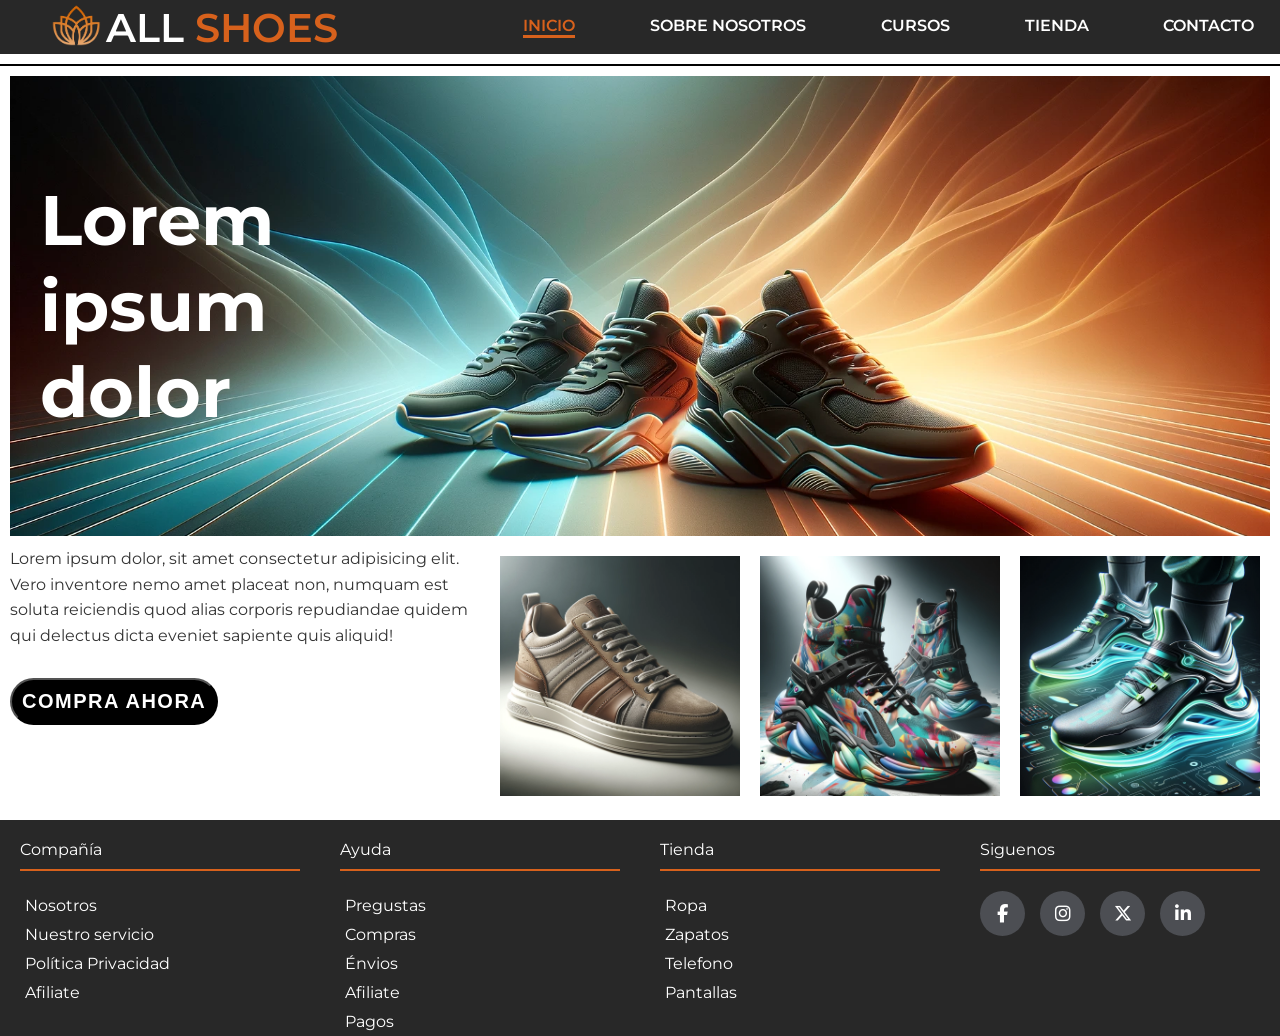
<file: index.html>
<!DOCTYPE html>
<html lang="en">

<head>
    <meta charset="UTF-8">
    <link href="https://fonts.googleapis.com/css2?family=Montserrat:wght@400;700;900&display=swap" rel="stylesheet">
    <meta name="viewport" content="width=device-width, initial-scale=1.0">
    <link rel="stylesheet" href="https://cdnjs.cloudflare.com/ajax/libs/font-awesome/6.5.1/css/all.min.css">
    <title>Incio</title>
    <link rel="stylesheet" href="css/generico.css">
    <link rel="stylesheet" href="css/header.css">
    <link rel="stylesheet" href="css/footer.css">
    <link rel="stylesheet" href="css/index.css">

</head>

<body>
     <!-- navegacion -->
    <header class="cabecera-principal">
        <div class="logo">
            <div>
                <img src="recurses/Imagenes/Logos/Logo.png" alt="50px">
            </div>
            <div class="texto-logo">
                <a href="">
                    <span class="blanco-texto">ALL</span>
                    <span class="naranja-texto">SHOES</span>
                </a>
            </div>

        </div>
        <div class="navegacion">
            <div class="inicio activo">
                <a href="#">
                    <p>Inicio</p>
                </a>
            </div>
            <div class="sobre-nosotros">
                <a href="html/sobre-nosotros.html">
                    <p>Sobre Nosotros</p>
                </a>
            </div>
            <div class="cursos">
                <a href="html/cursos.html">
                    <p>Cursos</p>
                </a>
            </div>
            <div class="tienda">
                <a href="html/tienda.html">
                    <p>Tienda</p>
                </a>
            </div>
            <div class="contacto">
                <a href="html/contacto.html">
                    <p>Contacto</p>
                </a>
            </div>
        </div>

    </header>

<!-- Contenido Principal -->

    <div class="linea"></div>

    <div class="bloque-principal">
        
        <div class="bloque-inicio">
            <h1>Lorem <br> ipsum <br> dolor </h1>
        </div>

        <div class="bloque-secundario">
            <div class="bloque">
                <div class="texto">
                    <p>Lorem ipsum dolor, sit amet consectetur adipisicing elit. Vero inventore nemo amet placeat non, numquam est soluta reiciendis quod alias corporis repudiandae quidem qui delectus dicta eveniet sapiente quis aliquid!</p>
                </div>
                <div class="boton">
                    <a href="html/tienda.html"><button>COMPRA AHORA</button></a>
                </div>
            </div class=>
            
            <div class="imagen1 , imagen">
                <img src="recurses/Imagenes/Articulos/Articulo-1.webp" alt="">
            </div>
            <div class="imagen2 , imagen">
                <img src="recurses/Imagenes/Articulos/Articulo-2.webp" alt="">
            </div>
            <div class="imagen3 , imagen">
                <img src="recurses/Imagenes/Articulos/Articulo-3.webp" alt="">
            </div>
            
        </div>
        
    </div>

    <!-- PIE DE PAGINA -->

    <footer>
        <div class="pie">
            <div class="titulo-pie">
                <p>Compañía</p>
            </div>
            <div class="lista">
                <a href="html/sobre-nosotros.html">Nosotros</a>
                <a href="html/tienda.html">Nuestro servicio</a>
                <a href="#">Política Privacidad</a>
                <a href="#">Afiliate</a>
            </div>
        </div>
        <div class="pie">
            <div class="titulo-pie">
                <p>Ayuda</p>
            </div>
            <div class="lista">
                <a href="#">Pregustas</a>
                <a href="#">Compras</a>
                <a href="#">Énvios</a>
                <a href="#">Afiliate</a>
                <a href="">Pagos</a>
            </div>
        </div>
        <div class="pie">
            <div class="titulo-pie">
                <p>Tienda</p>
            </div>
            <div class="lista">
                <a href="#">Ropa</a>
                <a href="#">Zapatos</a>
                <a href="#">Telefono</a>
                <a href="#">Pantallas</a>
            </div>
        </div>
        <div class="pie-redes">
            <div class="titulo-pie">
                <p>Siguenos</p>
            </div>
            <div class="social-icons">
                <a href="#" class="social-btn"><i class="fa-brands fa-facebook-f"></i></a>
                <a href="#" class="social-btn"><i class="fa-brands fa-instagram"></i></a>
                <a href="#" class="social-btn"><i class="fa-brands fa-x-twitter"></i></a>
                <a href="#" class="social-btn"><i class="fa-brands fa-linkedin-in"></i></a>
            </div>
        </div>
    </footer>
</body>

</html>
</file>
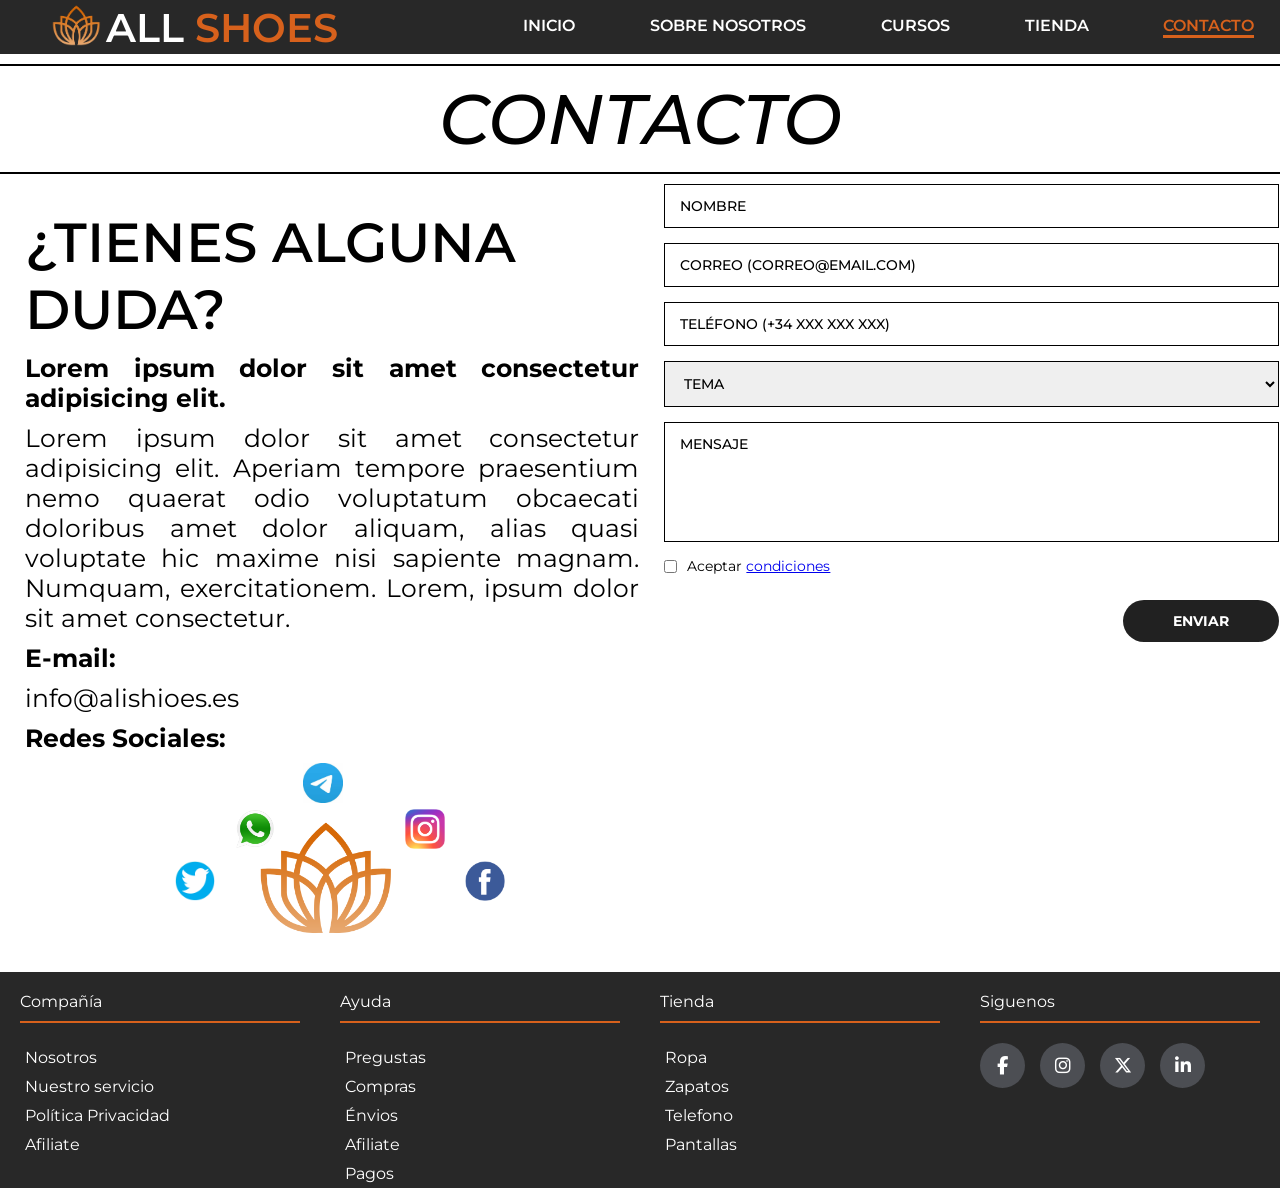
<file: html/contacto.html>
<!DOCTYPE html>
<html lang="en">

<head>
    <meta charset="UTF-8">
    <link href="https://fonts.googleapis.com/css2?family=Montserrat:wght@400;700;900&display=swap" rel="stylesheet">
    <meta name="viewport" content="width=device-width, initial-scale=1.0">
    <title>Contacto</title>
    <link rel="stylesheet" href="../css/generico.css">
    <link rel="stylesheet" href="../css/header.css">
    <link rel="stylesheet" href="../css/footer.css">
    <link rel="stylesheet" href="../css/contacto.css">
    <link rel="stylesheet" href="https://cdnjs.cloudflare.com/ajax/libs/font-awesome/6.5.1/css/all.min.css">
</head>

<body>
    <!-- navegacion -->
    <header class="cabecera-principal">
        <div class="logo">
            <div>
                <img src="../recurses/Imagenes/Logos/Logo.png" alt="50px">
            </div>
            <div class="texto-logo">
                <a href="">
                    <span class="blanco-texto">ALL</span>
                    <span class="naranja-texto">SHOES</span>
                </a>
            </div>

        </div>
        <div class="navegacion">
            <div class="inicio">
                <a href="../index.html">
                    <p>Inicio</p>
                </a>
            </div>
            <div class="sobre-nosotros">
                <a href="sobre-nosotros.html">
                    <p>Sobre Nosotros</p>
                </a>
            </div>
            <div class="cursos">
                <a href="cursos.html">
                    <p>Cursos</p>
                </a>
            </div>
            <div class="tienda">
                <a href="tienda.html">
                    <p>Tienda</p>
                </a>
            </div>
            <div class="contacto activo">
                <a href="contacto.html">
                    <p>Contacto</p>
                </a>
            </div>
        </div>

    </header>

    <!-- Contenido Principal -->

    <div class="linea"></div>
    <h1 class="titulo">Contacto</h1>
    <div class="linea"></div>

    <div class="bloque-principal">

        <div class="contacto">
            <h1>¿Tienes alguna duda?</h1>
            <p><strong>Lorem ipsum dolor sit amet consectetur adipisicing elit.</strong></p>
            <p>Lorem ipsum dolor sit amet consectetur adipisicing elit. Aperiam tempore praesentium nemo quaerat odio
                voluptatum obcaecati doloribus amet dolor aliquam, alias quasi voluptate hic maxime nisi sapiente
                magnam. Numquam, exercitationem. Lorem, ipsum dolor sit amet consectetur.</p>
            <p><strong>E-mail:</strong></p>
            <p>info@alishioes.es</p>
            <p><strong>Redes Sociales:</strong></p>
            <div class="redes-sociales">
                <div class="logos-redes">
                    <a href="https://t.me/tu_usuario" target="_blank">
                        <img  class="telegram-logo"  src="../recurses/Imagenes/RedesSociales/telegram-icon.png" alt="Telegram">
                    </a>

                    <a href="https://wa.me/34XXXXXXXXX" target="_blank">
                        <img class="whatsapp-logo" src="../recurses/Imagenes/RedesSociales/whatsapp-logo.png"
                            alt="WhatsApp">
                    </a>

                    <a href="https://twitter.com/tu_perfil" target="_blank">
                        <img class="twitter-icon" src="../recurses/Imagenes/RedesSociales/twitter-icon.png"
                            alt="Twitter">
                    </a>

                    <a href="https://instagram.com/tu_perfil" target="_blank">
                        <img class="instagram-logo" src="../recurses/Imagenes/RedesSociales/instagram-logo.png"
                            alt="Instagram">
                    </a>

                    <a href="https://facebook.com/tu_pagina" target="_blank">
                        <img class="facebook-icon" src="../recurses/Imagenes/RedesSociales/facebook-icon.png"
                            alt="Facebook">
                    </a>
                </div>
                <div class="logo">
                    <img src="../recurses/Imagenes/Logos/Logo.png" alt="">
                </div>
            </div>
        </div>

        <!-- formulario  -->

        <div class="formulario">
            <form action="">
                <input type="text" placeholder="NOMBRE" required minlength="3">
                <input type="email" placeholder="CORREO (CORREO@EMAIL.COM)" required>
                <input type="tel" placeholder="TELÉFONO (+34 XXX XXX XXX)" required
                    pattern="^\+34\s[0-9]{3}\s[0-9]{3}\s[0-9]{3}$">

                <select>
                    <option value="" disabled selected>TEMA</option>
                    <option value="consulta">Consulta</option>
                </select>

                <textarea placeholder="MENSAJE" required></textarea>

                <div class="condiciones">
                    <input type="checkbox" id="acepto">
                    <label for="acepto">Aceptar <a href="#">condiciones</a></label>
                </div>

                <div class="btn-container">
                    <button type="submit">ENVIAR</button>
                </div>
            </form>
        </div>

    </div>
    
    <!-- PIE DE PAGINA -->

    <footer>
        <div class="pie">
            <div class="titulo-pie">
                <p>Compañía</p>
            </div>
            <div class="lista">
                <a href="html/sobre-nosotros.html">Nosotros</a>
                <a href="html/tienda.html">Nuestro servicio</a>
                <a href="#">Política Privacidad</a>
                <a href="#">Afiliate</a>
            </div>
        </div>
        <div class="pie">
            <div class="titulo-pie">
                <p>Ayuda</p>
            </div>
            <div class="lista">
                <a href="#">Pregustas</a>
                <a href="#">Compras</a>
                <a href="#">Énvios</a>
                <a href="#">Afiliate</a>
                <a href="">Pagos</a>
            </div>
        </div>
        <div class="pie">
            <div class="titulo-pie">
                <p>Tienda</p>
            </div>
            <div class="lista">
                <a href="#">Ropa</a>
                <a href="#">Zapatos</a>
                <a href="#">Telefono</a>
                <a href="#">Pantallas</a>
            </div>
        </div>
        <div class="pie-redes">
            <div class="titulo-pie">
                <p>Siguenos</p>
            </div>
            <div class="social-icons">
                <a href="#" class="social-btn"><i class="fa-brands fa-facebook-f"></i></a>
                <a href="#" class="social-btn"><i class="fa-brands fa-instagram"></i></a>
                <a href="#" class="social-btn"><i class="fa-brands fa-x-twitter"></i></a>
                <a href="#" class="social-btn"><i class="fa-brands fa-linkedin-in"></i></a>
            </div>
        </div>
    </footer>
</body>

</html>
</file>
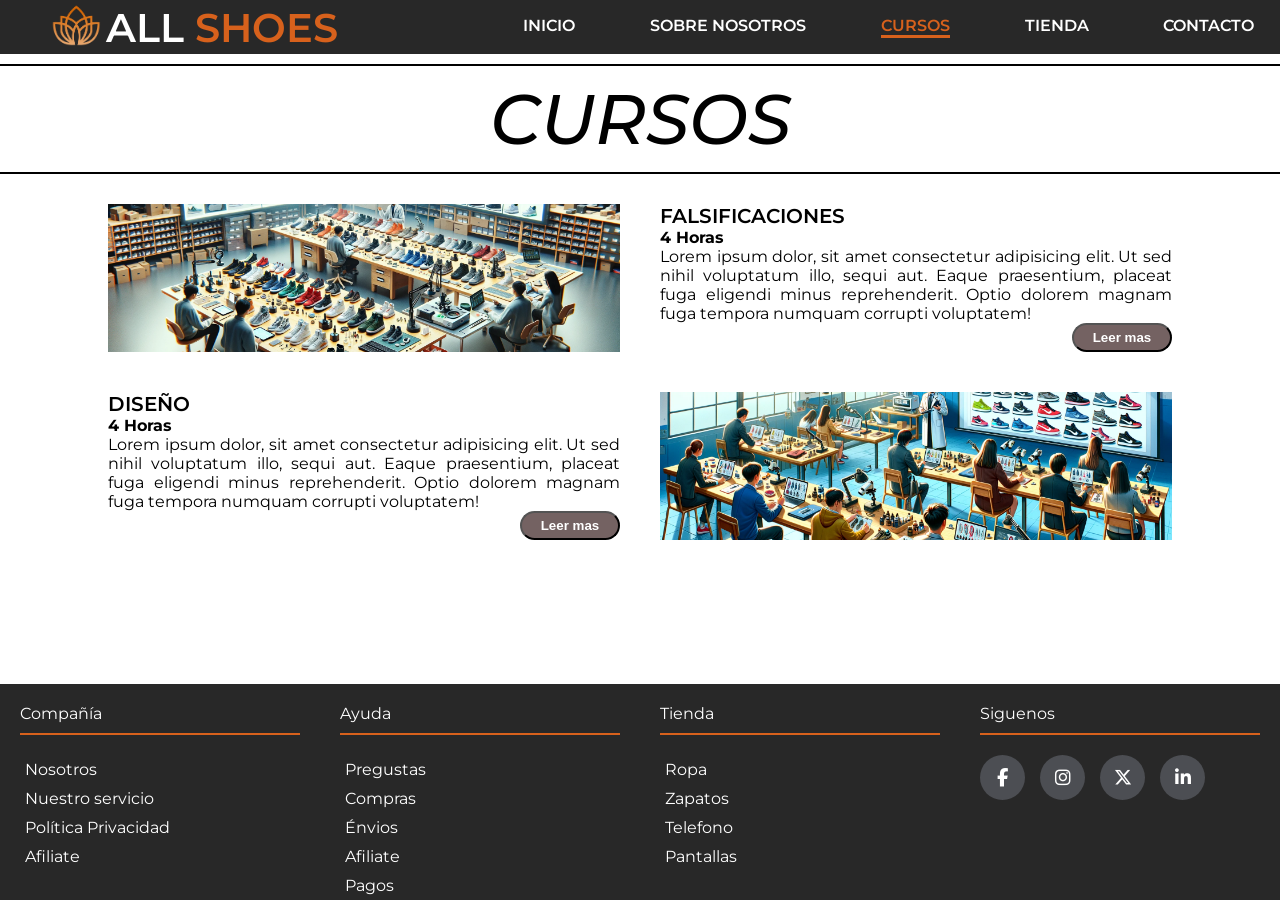
<file: html/cursos.html>
<!DOCTYPE html>
<html lang="en">

<head>
    <meta charset="UTF-8">
    <link href="https://fonts.googleapis.com/css2?family=Montserrat:wght@400;700;900&display=swap" rel="stylesheet">
    <meta name="viewport" content="width=device-width, initial-scale=1.0">
    <title>Cursos</title>
    <link rel="stylesheet" href="../css/generico.css">
    <link rel="stylesheet" href="../css/header.css">
    <link rel="stylesheet" href="../css/footer.css">
    <link rel="stylesheet" href="../css/cursos.css">
    <link rel="stylesheet" href="https://cdnjs.cloudflare.com/ajax/libs/font-awesome/6.5.1/css/all.min.css">
</head>

<body>
     <!-- navegacion -->
     <header class="cabecera-principal">
        <div class="logo">
            <div>
                <img src="../recurses/Imagenes/Logos/Logo.png" alt="50px">
            </div>
            <div class="texto-logo">
                <a href="">
                    <span class="blanco-texto">ALL</span>
                    <span class="naranja-texto">SHOES</span>
                </a>
            </div>

        </div>
        <div class="navegacion">
            <div class="inicio">
                <a href="../index.html">
                    <p>Inicio</p>
                </a>
            </div>
            <div class="sobre-nosotros">
                <a href="sobre-nosotros.html">
                    <p>Sobre Nosotros</p>
                </a>
            </div>
            <div class="cursos activo">
                <a href="cursos.html">
                    <p>Cursos</p>
                </a>
            </div>
            <div class="tienda">
                <a href="tienda.html">
                    <p>Tienda</p>
                </a>
            </div>
            <div class="contacto">
                <a href="contacto.html">
                    <p>Contacto</p>
                </a>
            </div>
        </div>

    </header>

<!-- Contenido Principal -->


    <div class="linea"></div>
    <h1 class="titulo">Cursos</h1>
    <div class="linea"></div>
    <div class="lista-cursos">
        <div class="curso , falsificaciones">
            <div class="img"></div>
            <div class="texto">
                <h1>falsificaciones</h1>
                <p> <strong>4 Horas</strong></p>
                <p>Lorem ipsum dolor, sit amet consectetur adipisicing elit. Ut sed nihil voluptatum illo, sequi aut.
                    Eaque praesentium, placeat fuga eligendi minus reprehenderit. Optio dolorem magnam fuga tempora
                    numquam corrupti voluptatem!</p>
                <div class="boton">
                    <button>Leer mas</button>
                </div>
            </div>
        </div>
        <div class="curso , diseño">
            <div class="img"></div>
            <div class="texto">
                <h1>diseño</h1>
                <p> <strong>4 Horas</strong></p>
                <p>Lorem ipsum dolor, sit amet consectetur adipisicing elit. Ut sed nihil voluptatum illo, sequi aut.
                    Eaque praesentium, placeat fuga eligendi minus reprehenderit. Optio dolorem magnam fuga tempora
                    numquam corrupti voluptatem!</p>
                <div class="boton">
                    <button>Leer mas</button>
                </div>
            </div>
        </div>
    </div>

    <!-- PIE DE PAGINA -->

    <footer>
        <div class="pie">
            <div class="titulo-pie">
                <p>Compañía</p>
            </div>
            <div class="lista">
                <a href="html/sobre-nosotros.html">Nosotros</a>
                <a href="html/tienda.html">Nuestro servicio</a>
                <a href="#">Política Privacidad</a>
                <a href="#">Afiliate</a>
            </div>
        </div>
        <div class="pie">
            <div class="titulo-pie">
                <p>Ayuda</p>
            </div>
            <div class="lista">
                <a href="#">Pregustas</a>
                <a href="#">Compras</a>
                <a href="#">Énvios</a>
                <a href="#">Afiliate</a>
                <a href="">Pagos</a>
            </div>
        </div>
        <div class="pie">
            <div class="titulo-pie">
                <p>Tienda</p>
            </div>
            <div class="lista">
                <a href="#">Ropa</a>
                <a href="#">Zapatos</a>
                <a href="#">Telefono</a>
                <a href="#">Pantallas</a>
            </div>
        </div>
        <div class="pie-redes">
            <div class="titulo-pie">
                <p>Siguenos</p>
            </div>
            <div class="social-icons">
                <a href="#" class="social-btn"><i class="fa-brands fa-facebook-f"></i></a>
                <a href="#" class="social-btn"><i class="fa-brands fa-instagram"></i></a>
                <a href="#" class="social-btn"><i class="fa-brands fa-x-twitter"></i></a>
                <a href="#" class="social-btn"><i class="fa-brands fa-linkedin-in"></i></a>
            </div>
        </div>
    </footer>
</body>

</html>
</file>
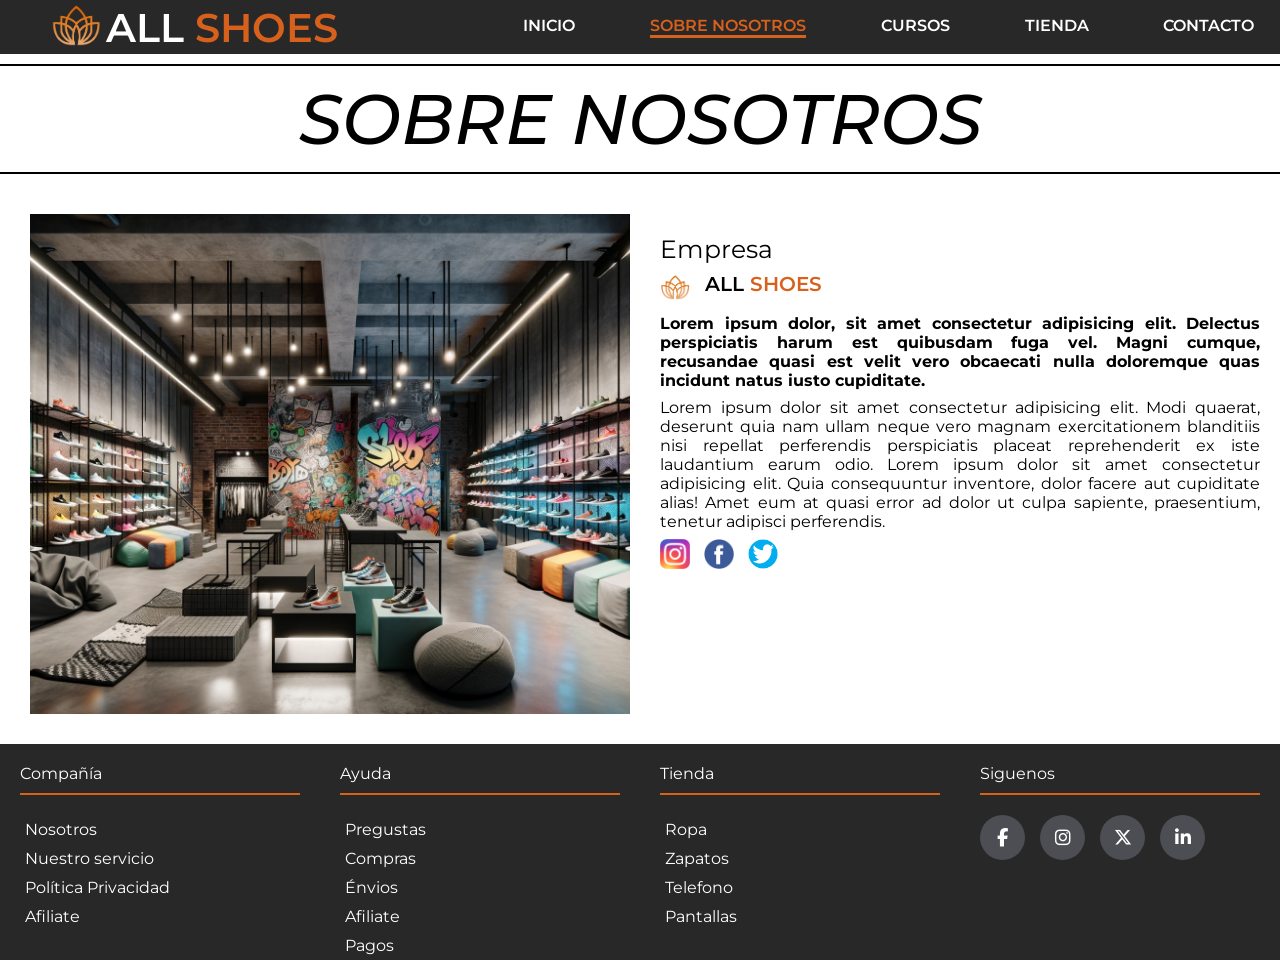
<file: html/sobre-nosotros.html>
<!DOCTYPE html>
<html lang="en">

<head>
    <meta charset="UTF-8">
    <link href="https://fonts.googleapis.com/css2?family=Montserrat:wght@400;700;900&display=swap" rel="stylesheet">
    <meta name="viewport" content="width=device-width, initial-scale=1.0">
    <title>sobre-nosotros</title>
    <link rel="stylesheet" href="../css/generico.css">
    <link rel="stylesheet" href="../css/header.css">
    <link rel="stylesheet" href="../css/footer.css">
    <link rel="stylesheet" href="../css/sobre-nosotros.css">
    <link rel="stylesheet" href="https://cdnjs.cloudflare.com/ajax/libs/font-awesome/6.5.1/css/all.min.css">

</head>

<body>
     <!-- navegacion -->
     <header class="cabecera-principal">
        <div class="logo">
            <div>
                <img src="../recurses/Imagenes/Logos/Logo.png" alt="50px">
            </div>
            <div class="texto-logo">
                <a href="../index.html">
                    <span class="blanco-texto">ALL</span>
                    <span class="naranja-texto">SHOES</span>
                </a>
            </div>

        </div>
        <div class="navegacion">
            <div class="inicio">
                <a href="../index.html">
                    <p>Inicio</p>
                </a>
            </div>
            <div class="sobre-nosotros activo">
                <a href="sobre-nosotros.html">
                    <p>Sobre Nosotros</p>
                </a>
            </div>
            <div class="cursos">
                <a href="cursos.html">
                    <p>Cursos</p>
                </a>
            </div>
            <div class="tienda">
                <a href="tienda.html">
                    <p>Tienda</p>
                </a>
            </div>
            <div class="contacto">
                <a href="contacto.html">
                    <p>Contacto</p>
                </a>
            </div>
        </div>

    </header>

    <!-- Contenido Principal -->

    <div class="linea"></div>

    <h1 class="titulo">Sobre Nosotros</h1>

    <div class="linea"></div>

    <div class="bloque">
        <div class="imagen">
        </div>
        <div class="Texto">
            <h1>Empresa</h1>
            <div class="logo">
                <div>
                    <img src="../recurses/Imagenes/Logos/Logo.png" alt="">
                </div>
                <div class="texto-logo">
                    <a href="">
                        <span class="blanco-texto">ALL</span>
                        <span class="naranja-texto">SHOES</span>
                    </a>
                </div>

            </div>
            <p><strong>Lorem ipsum dolor, sit amet consectetur adipisicing elit. Delectus perspiciatis harum est
                    quibusdam fuga vel. Magni cumque, recusandae quasi est velit vero obcaecati nulla doloremque quas
                    incidunt natus iusto cupiditate.</strong></p>
            <p>Lorem ipsum dolor sit amet consectetur adipisicing elit. Modi quaerat, deserunt quia nam ullam neque vero
                magnam exercitationem blanditiis nisi repellat perferendis perspiciatis placeat reprehenderit ex iste
                laudantium earum odio.
                Lorem ipsum dolor sit amet consectetur adipisicing elit. Quia consequuntur inventore, dolor facere aut
                cupiditate alias! Amet eum at quasi error ad dolor ut culpa sapiente, praesentium, tenetur adipisci
                perferendis.
            </p>
            <div>
                <img src="../recurses/Imagenes/RedesSociales/instagram-logo.png" alt="">
                <img src="../recurses/Imagenes/RedesSociales/facebook-icon.png" alt="">
                <img src="../recurses/Imagenes/RedesSociales/twitter-icon.png" alt="">
            </div>
        </div>
    </div>
    
    <!-- PIE DE PAGINA -->

    <footer>
        <div class="pie">
            <div class="titulo-pie">
                <p>Compañía</p>
            </div>
            <div class="lista">
                <a href="html/sobre-nosotros.html">Nosotros</a>
                <a href="html/tienda.html">Nuestro servicio</a>
                <a href="#">Política Privacidad</a>
                <a href="#">Afiliate</a>
            </div>
        </div>
        <div class="pie">
            <div class="titulo-pie">
                <p>Ayuda</p>
            </div>
            <div class="lista">
                <a href="#">Pregustas</a>
                <a href="#">Compras</a>
                <a href="#">Énvios</a>
                <a href="#">Afiliate</a>
                <a href="">Pagos</a>
            </div>
        </div>
        <div class="pie">
            <div class="titulo-pie">
                <p>Tienda</p>
            </div>
            <div class="lista">
                <a href="#">Ropa</a>
                <a href="#">Zapatos</a>
                <a href="#">Telefono</a>
                <a href="#">Pantallas</a>
            </div>
        </div>
        <div class="pie-redes">
            <div class="titulo-pie">
                <p>Siguenos</p>
            </div>
            <div class="social-icons">
                <a href="#" class="social-btn"><i class="fa-brands fa-facebook-f"></i></a>
                <a href="#" class="social-btn"><i class="fa-brands fa-instagram"></i></a>
                <a href="#" class="social-btn"><i class="fa-brands fa-x-twitter"></i></a>
                <a href="#" class="social-btn"><i class="fa-brands fa-linkedin-in"></i></a>
            </div>
        </div>
    </footer>
</body>

</html>
</file>
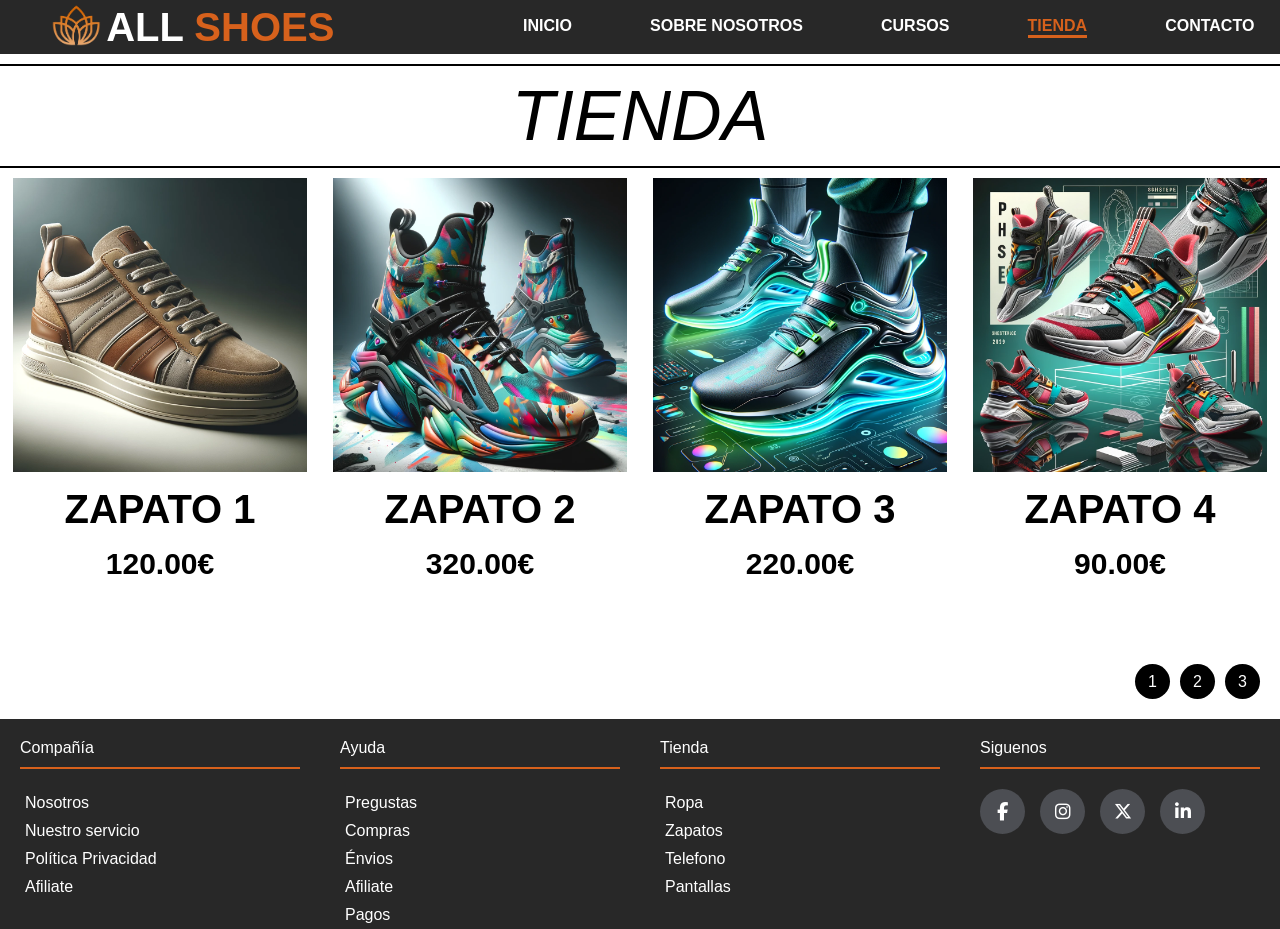
<file: html/tienda.html>
<!DOCTYPE html>
<html lang="en">

<head>
    <meta charset="UTF-8">
    <meta name="viewport" content="width=device-width, initial-scale=1.0">
    <title>Tienda</title>
    <link rel="stylesheet" href="../css/generico.css">
    <link rel="stylesheet" href="../css/header.css">
    <link rel="stylesheet" href="../css/footer.css">
    <link rel="stylesheet" href="../css/tienda.css">
    <link rel="stylesheet" href="https://cdnjs.cloudflare.com/ajax/libs/font-awesome/6.5.1/css/all.min.css">

</head>

<body>
    <!-- navegacion -->
    <header class="cabecera-principal">
        <div class="logo">
            <div>
                <img src="../recurses/Imagenes/Logos/Logo.png" alt="50px">
            </div>
            <div class="texto-logo">
                <a href="">
                    <span class="blanco-texto">ALL</span>
                    <span class="naranja-texto">SHOES</span>
                </a>
            </div>

        </div>
        <div class="navegacion">
            <div class="inicio">
                <a href="../index.html">
                    <p>Inicio</p>
                </a>
            </div>
            <div class="sobre-nosotros">
                <a href="sobre-nosotros.html">
                    <p>Sobre Nosotros</p>
                </a>
            </div>
            <div class="cursos">
                <a href="cursos.html">
                    <p>Cursos</p>
                </a>
            </div>
            <div class="tienda activo">
                <a href="tienda.html">
                    <p>Tienda</p>
                </a>
            </div>
            <div class="contacto">
                <a href="contacto.html">
                    <p>Contacto</p>
                </a>
            </div>
        </div>

    </header>

    <!-- Contenido Principal -->

    <div class="linea"></div>
    <h1 class="titulo">Tienda</h1>
    <div class="linea"></div>

    <div class="lista-articulo">
        <div class="articulo">
            <img src="../recurses/Imagenes/Articulos/Articulo-1.webp" alt="">
            <h3>Zapato 1</h3>
            <p>120.00€</p>
            <button>Agragar al carrito</button>
        </div>
        <div class="articulo">
            <img src="../recurses/Imagenes/Articulos/Articulo-2.webp" alt="">
            <h3>Zapato 2</h3>
            <p>320.00€</p>
            <button>Agragar al carrito</button>
        </div>
        <div class="articulo">
            <img src="../recurses/Imagenes/Articulos/Articulo-3.webp" alt="">
            <h3>Zapato 3</h3>
            <p>220.00€</p>
            <button>Agragar al carrito</button>
        </div>
        <div class="articulo">
            <img src="../recurses/Imagenes/Articulos/Articulo-4.webp" alt="">
            <h3>Zapato 4</h3>
            <p>90.00€</p>
            <button>Agragar al carrito</button>
        </div>
    </div>
    <div class="botones">
        <div><p>1</p></div>
        <div><p>2</p></div>
        <div><p>3</p></div>
    </div>

    <!-- PIE DE PAGINA -->

    <footer>
        <div class="pie">
            <div class="titulo-pie">
                <p>Compañía</p>
            </div>
            <div class="lista">
                <a href="html/sobre-nosotros.html">Nosotros</a>
                <a href="html/tienda.html">Nuestro servicio</a>
                <a href="#">Política Privacidad</a>
                <a href="#">Afiliate</a>
            </div>
        </div>
        <div class="pie">
            <div class="titulo-pie">
                <p>Ayuda</p>
            </div>
            <div class="lista">
                <a href="#">Pregustas</a>
                <a href="#">Compras</a>
                <a href="#">Énvios</a>
                <a href="#">Afiliate</a>
                <a href="">Pagos</a>
            </div>
        </div>
        <div class="pie">
            <div class="titulo-pie">
                <p>Tienda</p>
            </div>
            <div class="lista">
                <a href="#">Ropa</a>
                <a href="#">Zapatos</a>
                <a href="#">Telefono</a>
                <a href="#">Pantallas</a>
            </div>
        </div>
        <div class="pie-redes">
            <div class="titulo-pie">
                <p>Siguenos</p>
            </div>
            <div class="social-icons">
                <a href="#" class="social-btn"><i class="fa-brands fa-facebook-f"></i></a>
                <a href="#" class="social-btn"><i class="fa-brands fa-instagram"></i></a>
                <a href="#" class="social-btn"><i class="fa-brands fa-x-twitter"></i></a>
                <a href="#" class="social-btn"><i class="fa-brands fa-linkedin-in"></i></a>
            </div>
        </div>
    </footer>
</body>

</html>
</file>
<file: css/generico.css>
* {
    margin: 0;
    padding: 0;

}

body {
    font-family: 'Montserrat', sans-serif;
}
.bloque .Texto{
    width: 50%;
    margin-top: 50px;
    margin-right: 20px;
    display: flex;
    flex-direction: column;
    gap: 8px;
}

.linea {
    border: 1px solid black;
    margin: 10px 0;
}

 .logo {
    display: flex;
    gap: 5px;
}
.bloque h1{
    font-size: 25px;
    font-weight: 400;
}
.Texto img{
    width: 30px;
    margin-right: 10px;
}
.Texto p{
    text-align: justify;
}
button:hover {
    background-color: #d7611c;
    letter-spacing: 2px; 
    box-shadow: 0px 5px 15px rgba(0,0,0,0.3);
}
@media (max-width: 768px) {
    .bloque .Texto {
        width: 90%;
        margin-right: 0;
        align-items: center;
        text-align: center;
    }
}
</file>
<file: css/header.css>
header {
    background-color: #282828;
    display: flex;
    justify-content: space-between;
    align-items: center;

}

header img {
    width: 50px;
}

header .logo {
    display: flex;
    gap: 5px;
    padding-left: 4%;
    width: 40%;
    align-items: center;

}

header .navegacion {
    display: flex;
    justify-content: space-between;

    width: 62%;
    padding-right: 2%;
}

header .logo div .texto-logo {
    display: flex;
    width: 200px;

}

header .logo a {
    text-decoration: none;
    color: rgb(255, 255, 255);
    font-family: 'Montserrat', sans-serif;
    font-weight: 600;
    text-transform: uppercase;
    font-size: 40px;
    padding: 0;

}

header .logo a .naranja-texto {
    color: #d7611c;
}

header .navegacion a {
    text-decoration: none;
    color: rgb(255, 255, 255);
    font-family: 'Montserrat', sans-serif;
    font-weight: 600;
    text-transform: uppercase;
}

.navegacion a:hover {
    color: #d7611c;
    text-decoration: underline;
}

.navegacion .activo p {
    border-bottom: 3px solid #d7611c;
    color: #d7611c;
}

@media (max-width: 768px) {
    header {
        flex-direction: column;
        padding: 15px 0;
        gap: 10px;
    }
    header .logo {
        width: 100%;
        justify-content: center;
        padding-left: 0;
    }
    header .logo a {
        display: block; 
    }
    header .navegacion {
        width: 100%;
        justify-content: center;
        gap: 15px;
        padding-right: 0;
        flex-wrap: wrap;
    }
    header .navegacion a {
        font-size: 13px;
    }
}
</file>
<file: css/footer.css>
footer {
    display: flex;
    flex-direction: row;
    background-color: #282828;

}

footer .pie {
    display: flex;
    flex-direction: column;
    width: 25%;
}

footer .pie .titulo-pie {
    color: white;
    font-family: 'Montserrat', sans-serif;
    font-weight: 400;
    border-bottom: 2px solid #d7611c;
    margin: 20px;
    padding-bottom: 10px;
}

footer .pie .lista {
    display: flex;
    flex-direction: column;
    margin: 0 20px;
}

footer .pie .lista a {
    color: white;
    text-decoration: none;
    padding: 5px;
}

footer .pie-redes {
    display: flex;
    flex-direction: column;
    width: 25%;
}

footer .pie-redes .titulo-pie {
    color: white;
    font-family: 'Montserrat', sans-serif;
    font-weight: 400;
    border-bottom: 2px solid #d7611c;
    margin: 20px;
    padding-bottom: 10px;
}

.social-icons {
    display: flex;
    gap: 15px;
    padding: 0 20px;
}

.social-btn {
    display: flex;
    align-items: center;
    justify-content: center;
    width: 45px;
    height: 45px;
    background-color: #4c4e53;
    color: #ffffff;
    border-radius: 50%;
    text-decoration: none;
    font-size: 18px;
    transition: background-color 0.3s ease;
}

footer .lista a:hover {

    color: #6a6c71;
}

.social-btn:hover {
    background-color: #6a6c71;
    color: #ffffff;
}

@media (max-width: 768px) {
    footer {
        flex-wrap: wrap;
        padding: 20px 0;
    }
    footer .pie, footer .pie-redes {
        width: 50%; 
        margin-bottom: 20px;
    }
    .social-icons {
        flex-wrap: wrap;
    }
}
@media (max-width: 480px) {
    footer .pie, footer .pie-redes {
        width: 100%; 
        align-items: center;
        text-align: center;
    }
    .social-icons {
        justify-content: center;
    }
}
</file>
<file: css/index.css>
/* *{
    border: 1px solid red;
} */



.bloque-principal{
 margin: 10px;
}
.bloque-principal .bloque-inicio{

    height: 400px;
    background-image: url("../recurses/Imagenes/Carroussel/Carroussel-1.webp");
    background-repeat: no-repeat;
    background-position: center 80%;
    background-size:cover;
    display: flex;
    justify-content: left;
    align-items: center;
    padding: 30px;
    margin-bottom: 10px;
}
.bloque-principal .bloque-inicio h1{
    color: white;
    font-size: 70px;
}

.bloque-principal .bloque-secundario{
    display: flex;
    
}

.bloque-principal .bloque-secundario .bloque{ 
    display: flex;
    width: 40%;
    flex-direction: column;
    gap: 30px;
    

}
.bloque-principal .bloque-secundario p{ 
    
    font-weight: 400;
    font-size: 16px;
    line-height: 1.6;
    color: #333;

}
.bloque-principal .bloque-secundario button{ 
    
    font-weight: 700;
    text-transform: uppercase;
    letter-spacing: 1.5px;
    border-radius: 30px;
    padding: 10px;
    background-color: black;
    color: white;
    font-size: 20px;
    
}

.bloque-principal .bloque-secundario .imagen{

width: 20%;
padding: 10px;
    
}
.bloque-principal .bloque-secundario img{

width: 100%;
    
}

button, a {
    transition: all 0.3s ease;
}
button:active {
    transform: translateY(2px);
}


.bloque-secundario .imagen img {
    filter: grayscale(30%);
    transition: transform 0.5s ease, filter 0.5s ease;
}

.bloque-secundario .imagen:hover img {
    transform: scale(1.1) rotate(2deg); 
    filter: grayscale(0%);
    cursor: pointer;
}


@media (max-width: 768px) {
    .bloque-principal .bloque-secundario {
        flex-direction: column; 
        align-items: center;
        gap: 30px;
    }
    .bloque-principal .bloque-secundario .bloque {
        width: 90%;
        text-align: center;
    }
    .bloque-principal .bloque-secundario .imagen {
        width: 80%; 
    }
    .bloque-principal .bloque-inicio h1 {
        font-size: 40px; 
        text-align: center;
    }
}
</file>
<file: css/contacto.css>
.titulo {
    text-align: center;
    font-style: italic;
    color: rgb(0, 0, 0);
    font-family: 'Montserrat', sans-serif;
    font-weight: 500;
    text-transform: uppercase;
    font-size: 70px;
}
.bloque-principal{
    display: flex;

}
.bloque-principal .contacto{
    width: 48%;
    display: flex;
    flex-direction: column;
    gap: 10px;
    padding: 25px;
}
.bloque-principal .formulario{
    width: 48%;
}
.bloque-principal .contacto h1 {

    color: rgb(0, 0, 0);
    font-family: 'Montserrat', sans-serif;
    font-weight: 550;
    text-transform: uppercase;
    font-size: 55px;
}
.bloque-principal .contacto p {

    color: rgb(0, 0, 0);
    font-family: 'Montserrat', sans-serif;
    font-size: 25px;
    text-align: justify;

}

.redes-sociales{
    width: 600px;
    display: flex;
    flex-direction: column;
    align-items: center;
    position: relative;
    
}
.redes-sociales .logos-redes{
    display: flex;
    gap: 20px;
}

.logos-redes img{
    width: 40px;
}
.redes-sociales .logo img{
    width: 140px;
}
.redes-sociales .logos-redes:hover {
    cursor: pointer;
}
.logos-redes a:hover img {
    transform: scale(1.2);
    filter: brightness(1.2); 
    transition: all 0.3s ease;
}

.logos-redes .telegram-logo{
    padding-left: 75px;
}

.logos-redes .instagram-logo{
    position: absolute;

    top: 25%;
    right: 30%;
}
.logos-redes .whatsapp-logo{
    position: absolute;

    top: 25%;
    left: 35%;
}
.logos-redes .facebook-icon{
    position: absolute;

    bottom: 25%;
    right: 20%;
}
.logos-redes .twitter-icon{
    position: absolute;

    bottom: 25%;
    left: 25%;
}

.formulario form {
    display: flex;
    flex-direction: column;
    gap: 15px; 
    width: 100%;
}


.formulario input[type="text"],
.formulario input[type="email"],
.formulario input[type="tel"],
.formulario select,
.formulario textarea {
    width: 100%;
    padding: 12px 15px;
    border: 1px solid #000; 
    font-family: 'Montserrat', sans-serif;
    font-size: 14px;
    font-weight: 500;
    text-transform: uppercase; 
    outline: none;
    box-sizing: border-box; 
    
}


.formulario input::placeholder,
.formulario textarea::placeholder {
    color: #000;
    opacity: 1;
}

.formulario textarea {
    resize: none;
    height: 120px;
}

.formulario .condiciones {
    display: flex;
    align-items: center;
    gap: 10px;
    font-family: 'Montserrat', sans-serif;
    font-size: 14px;
}

.formulario .btn-container {
    display: flex;
    justify-content: flex-end;
    margin-top: 10px;
}


.formulario button {
    background-color: #212121; 
    color: #fff;
    padding: 12px 50px;
    border: none;
    border-radius: 50px; 
    font-family: 'Montserrat', sans-serif;
    font-weight: 700;
    font-size: 14px;
    text-transform: uppercase;
    cursor: pointer;
    transition: background 0.3s ease;
}

.formulario button:hover {
    background-color: #444;
}




/* validaciones formulario  */




.formulario input:not(:placeholder-shown):invalid,
.formulario textarea:not(:placeholder-shown):invalid {
    border: 2px solid #ff4d4d; 
    background-color: #fff5f5;
}


.formulario input:not(:placeholder-shown):valid,
.formulario textarea:not(:placeholder-shown):valid {
    border: 2px solid #2ecc71; 
    background-color: #f5fff8;
}


.formulario input:focus, 
.formulario textarea:focus {
    outline: none;
    box-shadow: 0 0 5px #d7611c; 
}

.formulario input, 
.formulario textarea {
    transition: border-color 0.3s ease, background-color 0.3s ease;
}


.formulario button:disabled {
    background-color: #ccc;
    cursor: not-allowed;
}


.formulario button:hover {
    background-color: #d7611c; 
    transform: translateY(-2px);
}


@media (max-width: 768px) {
    .bloque-principal {
        flex-direction: column;
        align-items: center;
    }
    .bloque-principal .contacto, 
    .bloque-principal .formulario {
        width: 90%;
        padding: 10px;
    }
    .titulo {
        font-size: 40px;
    }
    .redes-sociales {
        width: 100%;
    }

    .logos-redes {
        display: flex;
        flex-wrap: wrap;
        justify-content: center;
        gap: 20px;
        margin-top: 20px;
    }
    .logos-redes .telegram-logo,
    .logos-redes .instagram-logo,
    .logos-redes .whatsapp-logo,
    .logos-redes .facebook-icon,
    .logos-redes .twitter-icon {
        position: static; 
        padding-left: 0;
    }
    .redes-sociales .logo {
        display: none;
    }
    .bloque-principal .contacto h1 {

    
    font-size: 35px;
}
}
</file>
<file: css/cursos.css>
/* *{
    border: 1px solid red;

} */
 
.titulo {
        text-align: center;
    font-style: italic;
    color: rgb(0, 0, 0);
    font-family: 'Montserrat', sans-serif;
    font-weight: 500;
    text-transform: uppercase;
    font-size: 70px;
}

.curso {
    display: flex;
    justify-content: center;
    
}

.diseño {
    flex-direction: row-reverse;
}

.diseño .img {
    background-image: url("../recurses/Imagenes/Cursos/Curso-2.webp");
    background-size: cover;
    margin: 20px;
    background-position: center;
}

.curso .img {
    width: 40%;

}

.curso .texto {
    width: 40%;
    margin: 20px;
}

.falsificaciones .img {
    background-image: url("../recurses/Imagenes/Cursos/Curso-1.webp");
    background-size: cover;
    margin: 20px;
    background-position: center;
}

.curso h1 {

    color: rgb(0, 0, 0);
    font-family: 'Montserrat', sans-serif;
    font-weight: 600;
    text-transform: uppercase;
    font-size: 20px;
}

.curso .boton {
    display: flex;
    justify-content: right;
}

.curso button {
    background-color: rgb(116, 98, 98);
    padding: 5px;
    width: 100px;
    border-radius: 30px;
    color: white;
    font-weight: 600;
}

.curso p {
    text-align: justify;
}

.curso button:hover {
    background-color: black;

}


@media (min-width: 768px){
footer {
    display: flex;
    flex-direction: row;
    background-color: #282828;
    position: fixed;
    bottom: 0;
    left: 0;
    width: 100%;
    z-index: 1000; 
}
}

@media (max-width: 768px) {
    .curso {
        flex-direction: column;
        align-items: center;
    }
    .curso.diseño {
        flex-direction: column; 
    }
    .curso .img {
        width: 90%;
        height: 250px; 
        margin: 10px;
    }
    .curso .texto {
        width: 90%;
        margin: 10px;
    }
    .titulo {
        font-size: 40px;
    }
}
</file>
<file: css/sobre-nosotros.css>
.titulo{
    text-align: center;
    font-style: italic;
    color: rgb(0, 0, 0);
    font-family: 'Montserrat', sans-serif;
    font-weight: 500;
    text-transform: uppercase;
    font-size: 70px;
}
.bloque{
    display: flex;

}
.bloque .imagen{
    width: 50%;
    height: 500px;
    background-image: url("../recurses/Imagenes/Tienda/Tienda-1.webp");
    background-repeat: no-repeat;
    background-position: center;
    background-size:cover;
    margin: 30px;
}
 .logo div .texto-logo{
    display: flex;
    width: 200px;

}
 .logo a{
    text-decoration: none;
    color: rgb(0, 0, 0);
    font-family: 'Montserrat', sans-serif;
    font-weight: 600;
    text-transform: uppercase;
    font-size: 20px;
    padding: 0;

}
 .logo a .naranja-texto{
    color: #d7611c;
}
@media (max-width: 768px) {
    .bloque {
        flex-direction: column;
        align-items: center;
    }
    .bloque .imagen {
        width: 90%;
        height: 300px; 
        margin: 15px;
    }
    .titulo {
        font-size: 40px;
    }
}
</file>
<file: css/tienda.css>
.titulo {
    text-align: center;
    font-style: italic;
    color: rgb(0, 0, 0);
    font-family: 'Montserrat', sans-serif;
    font-weight: 500;
    text-transform: uppercase;
    font-size: 70px;
}

.lista-articulo{
    display: flex;
    gap:2%;
    justify-content: center;


}
.articulo{
    width: 23%;
    display: flex;
    flex-direction: column;
    gap: 15px;
    align-items: center;
}
.articulo:hover {
    transform: scale(1.02);
    cursor: pointer;
}
.articulo h3{
    text-decoration: none;
    color: rgb(0, 0, 0);
    font-family: 'Montserrat', sans-serif;
    font-weight: 600;
    text-transform: uppercase;
    font-size: 40px;
    padding: 0;
}
.articulo p{
    text-decoration: none;
    color: rgb(0, 0, 0);
    font-family: 'Montserrat', sans-serif;
    font-weight: 600;
    text-transform: uppercase;
    font-size: 30px;
    padding: 0;
}
.articulo button{
    width: 60%;
    background-color: black;
    color: white;
    font-family: 'Montserrat', sans-serif;
    font-weight: 600;
    text-transform: uppercase;
    font-size: 15px;
    padding: 5px;
}
.articulo img{
    width: 100%;
}

.botones{
    display: flex;
    justify-content: right;
    margin: 20px;
    gap: 10px;
}
.botones div{
    background-color: black;
    width: 35px;
    height: 35px;
    color: white;
    display: flex;
    justify-content: center;
    align-items: center;
    border-radius: 50%;
}

.articulo button {
    opacity: 0;
    transform: translateY(20px);
    transition: all 0.4s ease;
}

.articulo:hover button {
    opacity: 1;
    transform: translateY(0);
}

@media (max-width: 768px) {
    .lista-articulo {
        flex-wrap: wrap;
    }
    .articulo {
        width: 45%; 
        margin-bottom: 30px;
    }
    .titulo {
        font-size: 40px;
    }
}
@media (max-width: 480px) {
    .articulo {
        width: 90%; 
    }
}
</file>
